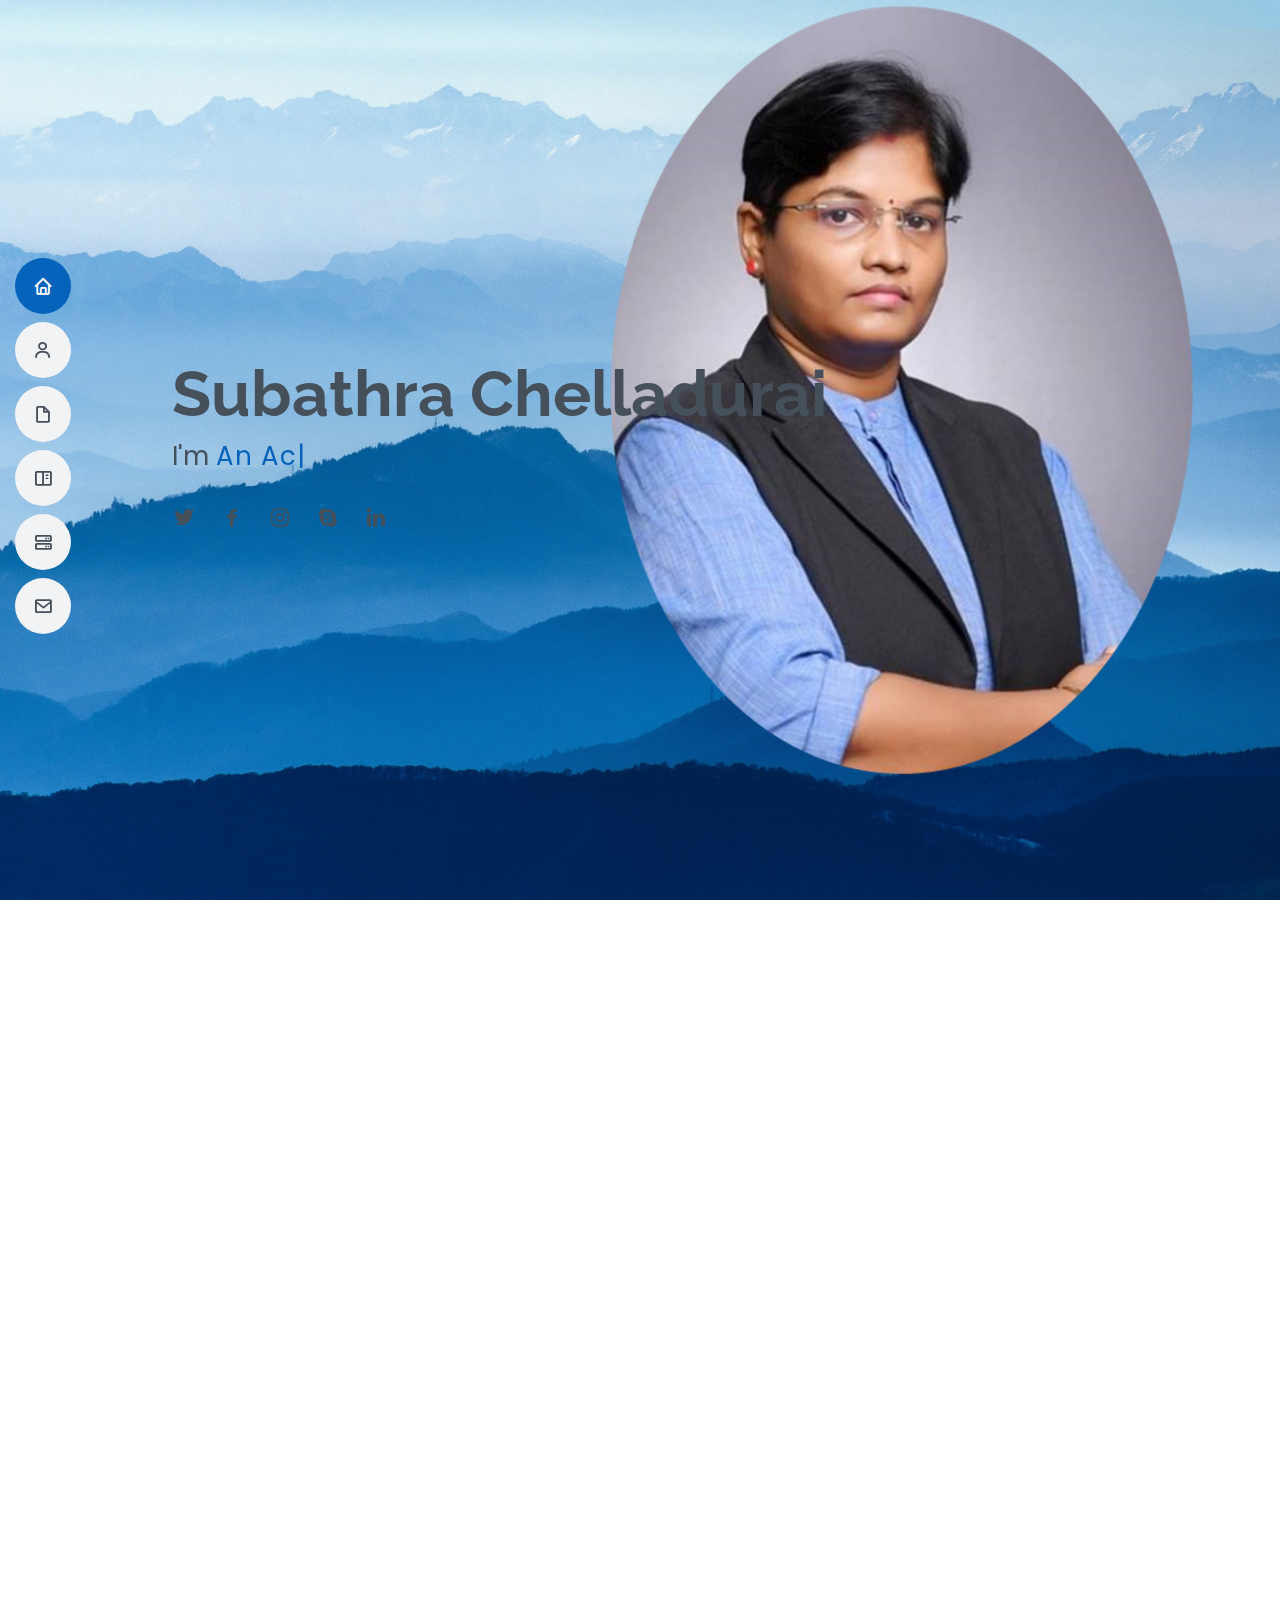
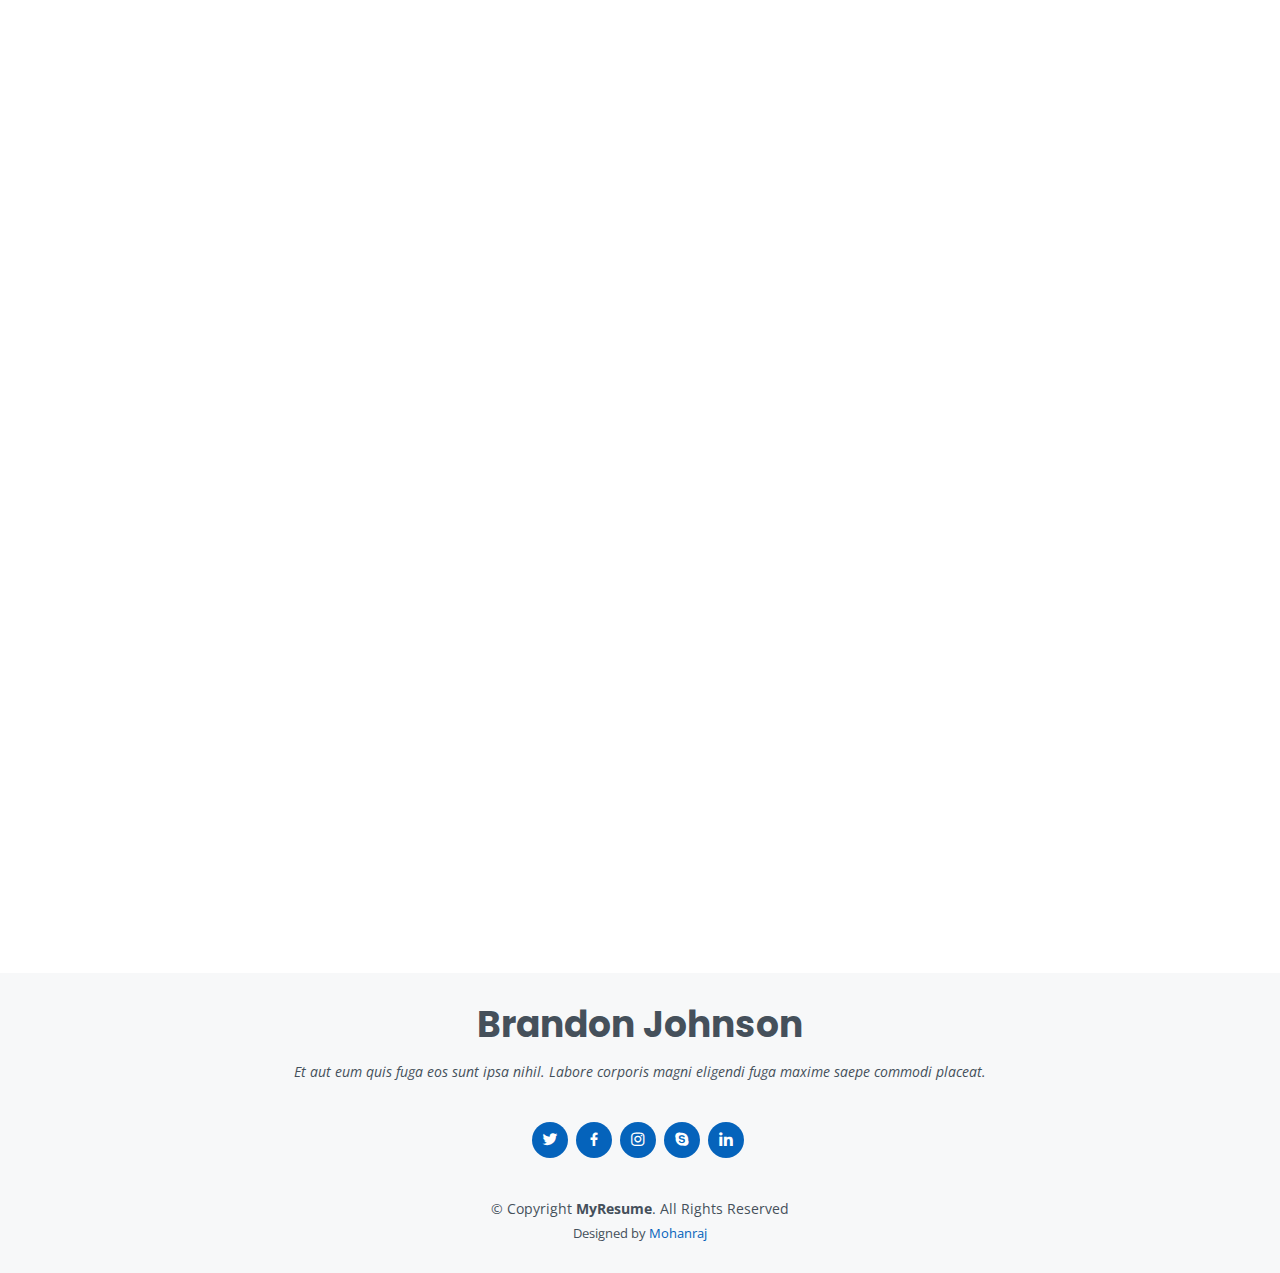
<file: index.html>
<!DOCTYPE html>
<html lang="en">

<head>
  <meta charset="utf-8">
  <meta content="width=device-width, initial-scale=1.0" name="viewport">

  <title>Subathra Chelladurai</title>
  <meta content="" name="description">
  <meta content="" name="keywords">

  <!-- Favicons -->
  <link href="assets/img/favicon.png" rel="icon">
  <link href="assets/img/apple-touch-icon.png" rel="apple-touch-icon">

  <!-- Google Fonts -->
  <link href="https://fonts.googleapis.com/css?family=Open+Sans:300,300i,400,400i,600,600i,700,700i|Raleway:300,300i,400,400i,500,500i,600,600i,700,700i|Poppins:300,300i,400,400i,500,500i,600,600i,700,700i" rel="stylesheet">

  <!-- Vendor CSS Files -->
  <link href="assets/vendor/aos/aos.css" rel="stylesheet">
  <link href="assets/vendor/bootstrap/css/bootstrap.min.css" rel="stylesheet">
  <link href="assets/vendor/bootstrap-icons/bootstrap-icons.css" rel="stylesheet">
  <link href="assets/vendor/boxicons/css/boxicons.min.css" rel="stylesheet">
  <link href="assets/vendor/glightbox/css/glightbox.min.css" rel="stylesheet">
  <link href="assets/vendor/swiper/swiper-bundle.min.css" rel="stylesheet">

  <!-- Template Main CSS File -->
  <link href="assets/css/style.css" rel="stylesheet">

</head>

<body>

  <!-- ======= Mobile nav toggle button ======= -->
  <!-- <button type="button" class="mobile-nav-toggle d-xl-none"><i class="bi bi-list mobile-nav-toggle"></i></button> -->
  <i class="bi bi-list mobile-nav-toggle d-xl-none"></i>
  <!-- ======= Header ======= -->
  <header id="header" class="d-flex flex-column justify-content-center">

    <nav id="navbar" class="navbar nav-menu">
      <ul>
        <li><a href="#hero" class="nav-link scrollto active"><i class="bx bx-home"></i> <span>Home</span></a></li>
        <li><a href="#about" class="nav-link scrollto"><i class="bx bx-user"></i> <span>About</span></a></li>
        <li><a href="#resume" class="nav-link scrollto"><i class="bx bx-file-blank"></i> <span>Awards</span></a></li>
        <li><a href="#portfolio" class="nav-link scrollto"><i class="bx bx-book-content"></i> <span>Activities</span></a></li>
        <li><a href="#services" class="nav-link scrollto"><i class="bx bx-server"></i> <span>Publications</span></a></li>
        <li><a href="#contact" class="nav-link scrollto"><i class="bx bx-envelope"></i> <span>Contact</span></a></li>
      </ul>
    </nav><!-- .nav-menu -->

  </header><!-- End Header -->

  <!-- ======= Hero Section ======= -->
  <section id="hero" class="d-flex flex-column justify-content-center">
    <div class="container" data-aos="zoom-in" data-aos-delay="100">
      <h1>Subathra Chelladurai</h1>
      <p>I'm <span class="typed" data-typed-items="An Academician, A Researcher, An Editor, A Speaker, A Counseller, A Social Activist"></span></p>
      <div class="social-links">
        <a href="#" class="twitter"><i class="bx bxl-twitter"></i></a>
        <a href="#" class="facebook"><i class="bx bxl-facebook"></i></a>
        <a href="#" class="instagram"><i class="bx bxl-instagram"></i></a>
        <a href="#" class="google-plus"><i class="bx bxl-skype"></i></a>
        <a href="#" class="linkedin"><i class="bx bxl-linkedin"></i></a>
      </div>
    </div>
  </section><!-- End Hero -->

  <main id="main">

    <!-- ======= About Section ======= -->
    <section id="about" class="about">
      <div class="container" data-aos="fade-up">

        <div class="section-title">
          <h2>About</h2>
          <p>DR.SUBATHRA CHELLADURAI , She is the third child of Chelladurai and Sushila of Sivangnapuram Village, a tiny village in Tirunelveli District in Tamilnadu, India.</p>
        </div>

        <div class="row">
          <div class="col-lg-4">
            <img src="assets/img/profile-img.jpg" class="img-fluid" alt="">
          </div>
          <div class="col-lg-8 pt-4 pt-lg-0 content">
            <h3>UI/UX Designer &amp; Web Developer.</h3>
            <p class="fst-italic">
              She was graduated in Commerce from SNDT Women’s University, Mumbai, and completed PG and M.Phil in Commerce form Madurai Kamaraj University. She has been awarded with Ph.D in Commerce from Manonmaniam Sundaranar University, Tirunelveli , now acting as a Research Supervisor and Guiding M.Phil and Ph.D Scholars. She has also completed M.A.Sociology, PGDHRM and M.Sc.Psychology. She is working as an Assistant Professor of Commerce in Pioneer Kumaraswamy College, Nagercoil, Since 2013. She has 18 years of Teaching and Administrative experience in Schools, Colleges and NGO’s. She has participated in more than 200 National and International Seminars , Webinars, and Training Programs and published more than 60 Research articles and 11 Books. She is a NLP, Soft Skill Trainer and Counselor. She Served as Resource person and delivered her Expertise in Various Institutions. She is an Authorised Resource Person of Value Idea Investment Services, Xcelerating Minds, BSE , Mumbai, She acts as the resource person for National and International seminars and Conferences and had delivered several guest lecturers for Academic upliftment.

            </p>
            <div class="row">
              <div class="col-lg-6">
                <ul>
                  <li><i class="bi bi-chevron-right"></i> <strong>Birthday:</strong> <span>1 Nov 1998</span></li>
                  <li><i class="bi bi-chevron-right"></i> <strong>Website:</strong> <span>www.capeforumyoutrust.org</span></li>
                  <li><i class="bi bi-chevron-right"></i> <strong>Phone:</strong> <span>+123 456 7890</span></li>
                  <li><i class="bi bi-chevron-right"></i> <strong>City:</strong> <span>Kanyakumari</span></li>
                </ul>
              </div>
              <div class="col-lg-6">
                <ul>
                  <li><i class="bi bi-chevron-right"></i> <strong>Age:</strong> <span id="ageShow"></span></li>
                  <li><i class="bi bi-chevron-right"></i> <strong>Degree:</strong> <span>Master</span></li>
                  <li><i class="bi bi-chevron-right"></i> <strong>PhEmailone:</strong> <span>email@example.com</span></li>
                  <li><i class="bi bi-chevron-right"></i> <strong>Freelance:</strong> <span>Available</span></li>
                </ul>
              </div>
            </div>
            <p>
              As the Founder president of CAPE FORUM - YOU TRUST, Kanyakumari District, Tamilnadu. She had Organised several National and International Level Conferences, Seminar, Workshops and Training Programsand Events for Research Scholars, Academicians, Students environment and Women Community. She actively involves herself in social activities. Her interest over Community services lead to form this Trust. The desirous establishment of the trust is to concentrate on Research and Development, Skill Development & Training, Female health & Awareness , Education & Child Development and Women Empowerment.
            </p>
          </div>
        </div>

      </div>
    </section><!-- End About Section -->

    <!-- ======= Facts Section ======= -->
    <section id="facts" class="facts">
      <div class="container" data-aos="fade-up">

        <div class="section-title">
          <h2>Facts</h2>
          <p>Magnam dolores commodi suscipit. Necessitatibus eius consequatur ex aliquid fuga eum quidem. Sit sint consectetur velit. Quisquam quos quisquam cupiditate. Et nemo qui impedit suscipit alias ea. Quia fugiat sit in iste officiis commodi quidem hic quas.</p>
        </div>

        <div class="row">

          <div class="col-lg-3 col-md-6">
            <div class="count-box">
              <i class="bi bi-emoji-smile"></i>
              <span data-purecounter-start="0" data-purecounter-end="232" data-purecounter-duration="1" class="purecounter"></span>
              <p>Happy Clients</p>
            </div>
          </div>

          <div class="col-lg-3 col-md-6 mt-5 mt-md-0">
            <div class="count-box">
              <i class="bi bi-journal-richtext"></i>
              <span data-purecounter-start="0" data-purecounter-end="521" data-purecounter-duration="1" class="purecounter"></span>
              <p>Projects</p>
            </div>
          </div>

          <div class="col-lg-3 col-md-6 mt-5 mt-lg-0">
            <div class="count-box">
              <i class="bi bi-headset"></i>
              <span data-purecounter-start="0" data-purecounter-end="1463" data-purecounter-duration="1" class="purecounter"></span>
              <p>Hours Of Support</p>
            </div>
          </div>

          <div class="col-lg-3 col-md-6 mt-5 mt-lg-0">
            <div class="count-box">
              <i class="bi bi-award"></i>
              <span data-purecounter-start="0" data-purecounter-end="25" data-purecounter-duration="1" class="purecounter"></span>
              <p>Awards</p>
            </div>
          </div>

        </div>

      </div>
    </section><!-- End Facts Section -->

    <!-- ======= Skills Section ======= -->
    <section id="skills" class="skills section-bg">
      <div class="container" data-aos="fade-up">

        <div class="section-title">
          <h2>Skills</h2>
          <p>Magnam dolores commodi suscipit. Necessitatibus eius consequatur ex aliquid fuga eum quidem. Sit sint consectetur velit. Quisquam quos quisquam cupiditate. Et nemo qui impedit suscipit alias ea. Quia fugiat sit in iste officiis commodi quidem hic quas.</p>
        </div>

        <div class="row skills-content">

          <div class="col-lg-6">

            <div class="progress">
              <span class="skill">HTML <i class="val">100%</i></span>
              <div class="progress-bar-wrap">
                <div class="progress-bar" role="progressbar" aria-valuenow="100" aria-valuemin="0" aria-valuemax="100"></div>
              </div>
            </div>

            <div class="progress">
              <span class="skill">CSS <i class="val">90%</i></span>
              <div class="progress-bar-wrap">
                <div class="progress-bar" role="progressbar" aria-valuenow="90" aria-valuemin="0" aria-valuemax="100"></div>
              </div>
            </div>

            <div class="progress">
              <span class="skill">JavaScript <i class="val">75%</i></span>
              <div class="progress-bar-wrap">
                <div class="progress-bar" role="progressbar" aria-valuenow="75" aria-valuemin="0" aria-valuemax="100"></div>
              </div>
            </div>

          </div>

          <div class="col-lg-6">

            <div class="progress">
              <span class="skill">PHP <i class="val">80%</i></span>
              <div class="progress-bar-wrap">
                <div class="progress-bar" role="progressbar" aria-valuenow="80" aria-valuemin="0" aria-valuemax="100"></div>
              </div>
            </div>

            <div class="progress">
              <span class="skill">WordPress/CMS <i class="val">90%</i></span>
              <div class="progress-bar-wrap">
                <div class="progress-bar" role="progressbar" aria-valuenow="90" aria-valuemin="0" aria-valuemax="100"></div>
              </div>
            </div>

            <div class="progress">
              <span class="skill">Photoshop <i class="val">55%</i></span>
              <div class="progress-bar-wrap">
                <div class="progress-bar" role="progressbar" aria-valuenow="55" aria-valuemin="0" aria-valuemax="100"></div>
              </div>
            </div>

          </div>

        </div>

      </div>
    </section><!-- End Skills Section -->

    <!-- ======= Resume Section ======= -->
    <section id="resume" class="resume">
      <div class="container" data-aos="fade-up">

        <div class="section-title">
          <h2>Resume</h2>
          <p>Magnam dolores commodi suscipit. Necessitatibus eius consequatur ex aliquid fuga eum quidem. Sit sint consectetur velit. Quisquam quos quisquam cupiditate. Et nemo qui impedit suscipit alias ea. Quia fugiat sit in iste officiis commodi quidem hic quas.</p>
        </div>

        <div class="row">
          <div class="col-lg-6">
            <h3 class="resume-title">Sumary</h3>
            <div class="resume-item pb-0">
              <h4>Brandon Johnson</h4>
              <p><em>Innovative and deadline-driven Graphic Designer with 3+ years of experience designing and developing user-centered digital/print marketing material from initial concept to final, polished deliverable.</em></p>
              <ul>
                <li>Portland par 127,Orlando, FL</li>
                <li>(123) 456-7891</li>
                <li>alice.barkley@example.com</li>
              </ul>
            </div>

            <h3 class="resume-title">Education</h3>
            <div class="resume-item">
              <h4>Master of Fine Arts &amp; Graphic Design</h4>
              <h5>2015 - 2016</h5>
              <p><em>Rochester Institute of Technology, Rochester, NY</em></p>
              <p>Qui deserunt veniam. Et sed aliquam labore tempore sed quisquam iusto autem sit. Ea vero voluptatum qui ut dignissimos deleniti nerada porti sand markend</p>
            </div>
            <div class="resume-item">
              <h4>Bachelor of Fine Arts &amp; Graphic Design</h4>
              <h5>2010 - 2014</h5>
              <p><em>Rochester Institute of Technology, Rochester, NY</em></p>
              <p>Quia nobis sequi est occaecati aut. Repudiandae et iusto quae reiciendis et quis Eius vel ratione eius unde vitae rerum voluptates asperiores voluptatem Earum molestiae consequatur neque etlon sader mart dila</p>
            </div>
          </div>
          <div class="col-lg-6">
            <h3 class="resume-title">Professional Experience</h3>
            <div class="resume-item">
              <h4>Senior graphic design specialist</h4>
              <h5>2019 - Present</h5>
              <p><em>Experion, New York, NY </em></p>
              <ul>
                <li>Lead in the design, development, and implementation of the graphic, layout, and production communication materials</li>
                <li>Delegate tasks to the 7 members of the design team and provide counsel on all aspects of the project. </li>
                <li>Supervise the assessment of all graphic materials in order to ensure quality and accuracy of the design</li>
                <li>Oversee the efficient use of production project budgets ranging from $2,000 - $25,000</li>
              </ul>
            </div>
            <div class="resume-item">
              <h4>Graphic design specialist</h4>
              <h5>2017 - 2018</h5>
              <p><em>Stepping Stone Advertising, New York, NY</em></p>
              <ul>
                <li>Developed numerous marketing programs (logos, brochures,infographics, presentations, and advertisements).</li>
                <li>Managed up to 5 projects or tasks at a given time while under pressure</li>
                <li>Recommended and consulted with clients on the most appropriate graphic design</li>
                <li>Created 4+ design presentations and proposals a month for clients and account managers</li>
              </ul>
            </div>
          </div>
        </div>

      </div>
    </section><!-- End Resume Section -->

    <!-- ======= Portfolio Section ======= -->
    <section id="portfolio" class="portfolio section-bg">
      <div class="container" data-aos="fade-up">

        <div class="section-title">
          <h2>Portfolio</h2>
          <p>Magnam dolores commodi suscipit. Necessitatibus eius consequatur ex aliquid fuga eum quidem. Sit sint consectetur velit. Quisquam quos quisquam cupiditate. Et nemo qui impedit suscipit alias ea. Quia fugiat sit in iste officiis commodi quidem hic quas.</p>
        </div>

        <div class="row">
          <div class="col-lg-12 d-flex justify-content-center" data-aos="fade-up" data-aos-delay="100">
            <ul id="portfolio-flters">
              <li data-filter="*" class="filter-active">All</li>
              <li data-filter=".filter-app">App</li>
              <li data-filter=".filter-card">Card</li>
              <li data-filter=".filter-web">Web</li>
            </ul>
          </div>
        </div>

        <div class="row portfolio-container" data-aos="fade-up" data-aos-delay="200">

          <div class="col-lg-4 col-md-6 portfolio-item filter-app">
            <div class="portfolio-wrap">
              <img src="assets/img/portfolio/portfolio-1.jpg" class="img-fluid" alt="">
              <div class="portfolio-info">
                <h4>App 1</h4>
                <p>App</p>
                <div class="portfolio-links">
                  <a href="assets/img/portfolio/portfolio-1.jpg" data-gallery="portfolioGallery" class="portfolio-lightbox" title="App 1"><i class="bx bx-plus"></i></a>
                  <a href="portfolio-details.html" class="portfolio-details-lightbox" data-glightbox="type: external" title="Portfolio Details"><i class="bx bx-link"></i></a>
                </div>
              </div>
            </div> 
          </div>

          <div class="col-lg-4 col-md-6 portfolio-item filter-web">
            <div class="portfolio-wrap">
              <img src="assets/img/portfolio/portfolio-2.jpg" class="img-fluid" alt="">
              <div class="portfolio-info">
                <h4>Web 3</h4>
                <p>Web</p>
                <div class="portfolio-links">
                  <a href="assets/img/portfolio/portfolio-2.jpg" data-gallery="portfolioGallery" class="portfolio-lightbox" title="Web 3"><i class="bx bx-plus"></i></a>
                  <a href="portfolio-details.html" class="portfolio-details-lightbox" data-glightbox="type: external" title="Portfolio Details"><i class="bx bx-link"></i></a>
                </div>
              </div>
            </div>
          </div>

          <div class="col-lg-4 col-md-6 portfolio-item filter-app">
            <div class="portfolio-wrap">
              <img src="assets/img/portfolio/portfolio-3.jpg" class="img-fluid" alt="">
              <div class="portfolio-info">
                <h4>App 2</h4>
                <p>App</p>
                <div class="portfolio-links">
                  <a href="assets/img/portfolio/portfolio-3.jpg" data-gallery="portfolioGallery" class="portfolio-lightbox" title="App 2"><i class="bx bx-plus"></i></a>
                  <a href="portfolio-details.html" class="portfolio-details-lightbox" data-glightbox="type: external" title="Portfolio Details"><i class="bx bx-link"></i></a>
                </div>
              </div>
            </div>
          </div>

          <div class="col-lg-4 col-md-6 portfolio-item filter-card">
            <div class="portfolio-wrap">
              <img src="assets/img/portfolio/portfolio-4.jpg" class="img-fluid" alt="">
              <div class="portfolio-info">
                <h4>Card 2</h4>
                <p>Card</p>
                <div class="portfolio-links">
                  <a href="assets/img/portfolio/portfolio-4.jpg" data-gallery="portfolioGallery" class="portfolio-lightbox" title="Card 2"><i class="bx bx-plus"></i></a>
                  <a href="portfolio-details.html" class="portfolio-details-lightbox" data-glightbox="type: external" title="Portfolio Details"><i class="bx bx-link"></i></a>
                </div>
              </div>
            </div>
          </div>

          <div class="col-lg-4 col-md-6 portfolio-item filter-web">
            <div class="portfolio-wrap">
              <img src="assets/img/portfolio/portfolio-5.jpg" class="img-fluid" alt="">
              <div class="portfolio-info">
                <h4>Web 2</h4>
                <p>Web</p>
                <div class="portfolio-links">
                  <a href="assets/img/portfolio/portfolio-5.jpg" data-gallery="portfolioGallery" class="portfolio-lightbox" title="Web 2"><i class="bx bx-plus"></i></a>
                  <a href="portfolio-details.html" class="portfolio-details-lightbox" data-glightbox="type: external" title="Portfolio Details"><i class="bx bx-link"></i></a>
                </div>
              </div>
            </div>
          </div>

          <div class="col-lg-4 col-md-6 portfolio-item filter-app">
            <div class="portfolio-wrap">
              <img src="assets/img/portfolio/portfolio-6.jpg" class="img-fluid" alt="">
              <div class="portfolio-info">
                <h4>App 3</h4>
                <p>App</p>
                <div class="portfolio-links">
                  <a href="assets/img/portfolio/portfolio-6.jpg" data-gallery="portfolioGallery" class="portfolio-lightbox" title="App 3"><i class="bx bx-plus"></i></a>
                  <a href="portfolio-details.html" class="portfolio-details-lightbox" data-glightbox="type: external" title="Portfolio Details"><i class="bx bx-link"></i></a>
                </div>
              </div>
            </div>
          </div>

          <div class="col-lg-4 col-md-6 portfolio-item filter-card">
            <div class="portfolio-wrap">
              <img src="assets/img/portfolio/portfolio-7.jpg" class="img-fluid" alt="">
              <div class="portfolio-info">
                <h4>Card 1</h4>
                <p>Card</p>
                <div class="portfolio-links">
                  <a href="assets/img/portfolio/portfolio-7.jpg" data-gallery="portfolioGallery" class="portfolio-lightbox" title="Card 1"><i class="bx bx-plus"></i></a>
                  <a href="portfolio-details.html" class="portfolio-details-lightbox" data-glightbox="type: external" title="Portfolio Details"><i class="bx bx-link"></i></a>
                </div>
              </div>
            </div>
          </div>

          <div class="col-lg-4 col-md-6 portfolio-item filter-card">
            <div class="portfolio-wrap">
              <img src="assets/img/portfolio/portfolio-8.jpg" class="img-fluid" alt="">
              <div class="portfolio-info">
                <h4>Card 3</h4>
                <p>Card</p>
                <div class="portfolio-links">
                  <a href="assets/img/portfolio/portfolio-8.jpg" data-gallery="portfolioGallery" class="portfolio-lightbox" title="Card 3"><i class="bx bx-plus"></i></a>
                  <a href="portfolio-details.html" class="portfolio-details-lightbox" data-glightbox="type: external" title="Portfolio Details"><i class="bx bx-link"></i></a>
                </div>
              </div>
            </div>
          </div>

          <div class="col-lg-4 col-md-6 portfolio-item filter-web">
            <div class="portfolio-wrap">
              <img src="assets/img/portfolio/portfolio-9.jpg" class="img-fluid" alt="">
              <div class="portfolio-info">
                <h4>Web 3</h4>
                <p></p>
                <div class="portfolio-links">
                  <a href="assets/img/portfolio/portfolio-9.jpg" data-gallery="portfolioGallery" class="portfolio-lightbox" title="Web 3"><i class="bx bx-plus"></i></a>
                  <a href="portfolio-details.html" class="portfolio-details-lightbox" data-glightbox="type: external" title="Portfolio Details"><i class="bx bx-link"></i></a>
                </div>
              </div>
            </div>
          </div>

        </div>

      </div>
    </section><!-- End Portfolio Section -->

    <!-- ======= Services Section ======= -->
    <section id="services" class="services">
      <div class="container" data-aos="fade-up">

        <div class="section-title">
          <h2>Services</h2>
          <p>Magnam dolores commodi suscipit. Necessitatibus eius consequatur ex aliquid fuga eum quidem. Sit sint consectetur velit. Quisquam quos quisquam cupiditate. Et nemo qui impedit suscipit alias ea. Quia fugiat sit in iste officiis commodi quidem hic quas.</p>
        </div>

        <div class="row">

          <div class="col-lg-4 col-md-6 d-flex align-items-stretch" data-aos="zoom-in" data-aos-delay="100">
            <div class="icon-box iconbox-blue">
              <div class="icon">
                <svg width="100" height="100" viewBox="0 0 600 600" xmlns="http://www.w3.org/2000/svg">
                  <path stroke="none" stroke-width="0" fill="#f5f5f5" d="M300,521.0016835830174C376.1290562159157,517.8887921683347,466.0731472004068,529.7835943286574,510.70327084640275,468.03025145048787C554.3714126377745,407.6079735673963,508.03601936045806,328.9844924480964,491.2728898941984,256.3432110539036C474.5976632858925,184.082847569629,479.9380746630129,96.60480741107993,416.23090153303,58.64404602377083C348.86323505073057,18.502131276798302,261.93793281208167,40.57373210992963,193.5410806939664,78.93577620505333C130.42746243093433,114.334589627462,98.30271207620316,179.96522072025542,76.75703585869454,249.04625023123273C51.97151888228291,328.5150500222984,13.704378332031375,421.85034740162234,66.52175969318436,486.19268352777647C119.04800174914682,550.1803526380478,217.28368757567262,524.383925680826,300,521.0016835830174"></path>
                </svg>
                <i class="bx bxl-dribbble"></i>
              </div>
              <h4><a href="">Lorem Ipsum</a></h4>
              <p>Voluptatum deleniti atque corrupti quos dolores et quas molestias excepturi</p>
            </div>
          </div>

          <div class="col-lg-4 col-md-6 d-flex align-items-stretch mt-4 mt-md-0" data-aos="zoom-in" data-aos-delay="200">
            <div class="icon-box iconbox-orange ">
              <div class="icon">
                <svg width="100" height="100" viewBox="0 0 600 600" xmlns="http://www.w3.org/2000/svg">
                  <path stroke="none" stroke-width="0" fill="#f5f5f5" d="M300,582.0697525312426C382.5290701553225,586.8405444964366,449.9789794690241,525.3245884688669,502.5850820975895,461.55621195738473C556.606425686781,396.0723002908107,615.8543463187945,314.28637112970534,586.6730223649479,234.56875336149918C558.9533121215079,158.8439757836574,454.9685369536778,164.00468322053177,381.49747125262974,130.76875717737553C312.15926192815925,99.40240125094834,248.97055460311594,18.661163978235184,179.8680185752513,50.54337015887873C110.5421016452524,82.52863877960104,119.82277516462835,180.83849132639028,109.12597500060166,256.43424936330496C100.08760227029461,320.3096726198365,92.17705696193138,384.0621239912766,124.79988738764834,439.7174275375508C164.83382741302287,508.01625554203684,220.96474134820875,577.5009287672846,300,582.0697525312426"></path>
                </svg>
                <i class="bx bx-file"></i>
              </div>
              <h4><a href="">Sed Perspiciatis</a></h4>
              <p>Duis aute irure dolor in reprehenderit in voluptate velit esse cillum dolore</p>
            </div>
          </div>

          <div class="col-lg-4 col-md-6 d-flex align-items-stretch mt-4 mt-lg-0" data-aos="zoom-in" data-aos-delay="300">
            <div class="icon-box iconbox-pink">
              <div class="icon">
                <svg width="100" height="100" viewBox="0 0 600 600" xmlns="http://www.w3.org/2000/svg">
                  <path stroke="none" stroke-width="0" fill="#f5f5f5" d="M300,541.5067337569781C382.14930387511276,545.0595476570109,479.8736841581634,548.3450877840088,526.4010558755058,480.5488172755941C571.5218469581645,414.80211281144784,517.5187510058486,332.0715597781072,496.52539010469104,255.14436215662573C477.37192572678356,184.95920475031193,473.57363656557914,105.61284051026155,413.0603344069578,65.22779650032875C343.27470386102294,18.654635553484475,251.2091493199835,5.337323636656869,175.0934190732945,40.62881213300186C97.87086631185822,76.43348514350839,51.98124368387456,156.15599469081315,36.44837278890362,239.84606092416172C21.716077023791087,319.22268207091537,43.775223500013084,401.1760424656574,96.891909868211,461.97329694683043C147.22146801428983,519.5804099606455,223.5754009179313,538.201503339737,300,541.5067337569781"></path>
                </svg>
                <i class="bx bx-tachometer"></i>
              </div>
              <h4><a href="">Magni Dolores</a></h4>
              <p>Excepteur sint occaecat cupidatat non proident, sunt in culpa qui officia</p>
            </div>
          </div>

          <div class="col-lg-4 col-md-6 d-flex align-items-stretch mt-4" data-aos="zoom-in" data-aos-delay="100">
            <div class="icon-box iconbox-yellow">
              <div class="icon">
                <svg width="100" height="100" viewBox="0 0 600 600" xmlns="http://www.w3.org/2000/svg">
                  <path stroke="none" stroke-width="0" fill="#f5f5f5" d="M300,503.46388370962813C374.79870501325706,506.71871716319447,464.8034551963731,527.1746412648533,510.4981551193396,467.86667711651364C555.9287308511215,408.9015244558933,512.6030010748507,327.5744911775523,490.211057578863,256.5855673507754C471.097692560561,195.9906835881958,447.69079081568157,138.11976852964426,395.19560036434837,102.3242989838813C329.3053358748298,57.3949838291264,248.02791733380457,8.279543830951368,175.87071277845988,42.242879143198664C103.41431057327972,76.34704239035025,93.79494320519305,170.9812938413882,81.28167332365135,250.07896920659033C70.17666984294237,320.27484674793965,64.84698225790005,396.69656628748305,111.28512138212992,450.4950937839243C156.20124167950087,502.5303643271138,231.32542653798444,500.4755392045468,300,503.46388370962813"></path>
                </svg>
                <i class="bx bx-layer"></i>
              </div>
              <h4><a href="">Nemo Enim</a></h4>
              <p>At vero eos et accusamus et iusto odio dignissimos ducimus qui blanditiis</p>
            </div>
          </div>

          <div class="col-lg-4 col-md-6 d-flex align-items-stretch mt-4" data-aos="zoom-in" data-aos-delay="200">
            <div class="icon-box iconbox-red">
              <div class="icon">
                <svg width="100" height="100" viewBox="0 0 600 600" xmlns="http://www.w3.org/2000/svg">
                  <path stroke="none" stroke-width="0" fill="#f5f5f5" d="M300,532.3542879108572C369.38199826031484,532.3153073249985,429.10787420159085,491.63046689027357,474.5244479745417,439.17860296908856C522.8885846962883,383.3225815378663,569.1668002868075,314.3205725914397,550.7432151929288,242.7694973846089C532.6665558377875,172.5657663291529,456.2379748765914,142.6223662098291,390.3689995646985,112.34683881706744C326.66090330228417,83.06452184765237,258.84405631176094,53.51806209861945,193.32584062364296,78.48882559362697C121.61183558270385,105.82097193414197,62.805066853699245,167.19869350419734,48.57481801355237,242.6138429142374C34.843463184063346,315.3850353017275,76.69343916112496,383.4422959591041,125.22947124332185,439.3748458443577C170.7312796277747,491.8107796887764,230.57421082200815,532.3932930995766,300,532.3542879108572"></path>
                </svg>
                <i class="bx bx-slideshow"></i>
              </div>
              <h4><a href="">Dele Cardo</a></h4>
              <p>Quis consequatur saepe eligendi voluptatem consequatur dolor consequuntur</p>
            </div>
          </div>

          <div class="col-lg-4 col-md-6 d-flex align-items-stretch mt-4" data-aos="zoom-in" data-aos-delay="300">
            <div class="icon-box iconbox-teal">
              <div class="icon">
                <svg width="100" height="100" viewBox="0 0 600 600" xmlns="http://www.w3.org/2000/svg">
                  <path stroke="none" stroke-width="0" fill="#f5f5f5" d="M300,566.797414625762C385.7384707136149,576.1784315230908,478.7894351017131,552.8928747891023,531.9192734346935,484.94944893311C584.6109503024035,417.5663521118492,582.489472248146,322.67544863468447,553.9536738515405,242.03673114598146C529.1557734026468,171.96086150256528,465.24506316201064,127.66468636344209,395.9583748389544,100.7403814666027C334.2173773831606,76.7482773500951,269.4350130405921,84.62216499799875,207.1952322260088,107.2889140133804C132.92018162631612,134.33871894543012,41.79353780512637,160.00259165414826,22.644507872594943,236.69541883565114C3.319112789854554,314.0945973066697,72.72355303640163,379.243833228382,124.04198916343866,440.3218312028393C172.9286146004772,498.5055451809895,224.45579914871206,558.5317968840102,300,566.797414625762"></path>
                </svg>
                <i class="bx bx-arch"></i>
              </div>
              <h4><a href="">Divera Don</a></h4>
              <p>Modi nostrum vel laborum. Porro fugit error sit minus sapiente sit aspernatur</p>
            </div>
          </div>

        </div>

      </div>
    </section><!-- End Services Section -->

    <!-- ======= Testimonials Section ======= -->
    <section id="testimonials" class="testimonials section-bg">
      <div class="container" data-aos="fade-up">

        <div class="section-title">
          <h2>Testimonials</h2>
        </div>

        <div class="testimonials-slider swiper" data-aos="fade-up" data-aos-delay="100">
          <div class="swiper-wrapper">

            <div class="swiper-slide">
              <div class="testimonial-item">
                <img src="assets/img/testimonials/testimonials-1.jpg" class="testimonial-img" alt="">
                <h3>Saul Goodman</h3>
                <h4>Ceo &amp; Founder</h4>
                <p>
                  <i class="bx bxs-quote-alt-left quote-icon-left"></i>
                  Proin iaculis purus consequat sem cure digni ssim donec porttitora entum suscipit rhoncus. Accusantium quam, ultricies eget id, aliquam eget nibh et. Maecen aliquam, risus at semper.
                  <i class="bx bxs-quote-alt-right quote-icon-right"></i>
                </p>
              </div>
            </div><!-- End testimonial item -->

            <div class="swiper-slide">
              <div class="testimonial-item">
                <img src="assets/img/testimonials/testimonials-2.jpg" class="testimonial-img" alt="">
                <h3>Sara Wilsson</h3>
                <h4>Designer</h4>
                <p>
                  <i class="bx bxs-quote-alt-left quote-icon-left"></i>
                  Export tempor illum tamen malis malis eram quae irure esse labore quem cillum quid cillum eram malis quorum velit fore eram velit sunt aliqua noster fugiat irure amet legam anim culpa.
                  <i class="bx bxs-quote-alt-right quote-icon-right"></i>
                </p>
              </div>
            </div><!-- End testimonial item -->

            <div class="swiper-slide">
              <div class="testimonial-item">
                <img src="assets/img/testimonials/testimonials-3.jpg" class="testimonial-img" alt="">
                <h3>Jena Karlis</h3>
                <h4>Store Owner</h4>
                <p>
                  <i class="bx bxs-quote-alt-left quote-icon-left"></i>
                  Enim nisi quem export duis labore cillum quae magna enim sint quorum nulla quem veniam duis minim tempor labore quem eram duis noster aute amet eram fore quis sint minim.
                  <i class="bx bxs-quote-alt-right quote-icon-right"></i>
                </p>
              </div>
            </div><!-- End testimonial item -->

            <div class="swiper-slide">
              <div class="testimonial-item">
                <img src="assets/img/testimonials/testimonials-4.jpg" class="testimonial-img" alt="">
                <h3>Matt Brandon</h3>
                <h4>Freelancer</h4>
                <p>
                  <i class="bx bxs-quote-alt-left quote-icon-left"></i>
                  Fugiat enim eram quae cillum dolore dolor amet nulla culpa multos export minim fugiat minim velit minim dolor enim duis veniam ipsum anim magna sunt elit fore quem dolore labore illum veniam.
                  <i class="bx bxs-quote-alt-right quote-icon-right"></i>
                </p>
              </div>
            </div><!-- End testimonial item -->

            <div class="swiper-slide">
              <div class="testimonial-item">
                <img src="assets/img/testimonials/testimonials-5.jpg" class="testimonial-img" alt="">
                <h3>John Larson</h3>
                <h4>Entrepreneur</h4>
                <p>
                  <i class="bx bxs-quote-alt-left quote-icon-left"></i>
                  Quis quorum aliqua sint quem legam fore sunt eram irure aliqua veniam tempor noster veniam enim culpa labore duis sunt culpa nulla illum cillum fugiat legam esse veniam culpa fore nisi cillum quid.
                  <i class="bx bxs-quote-alt-right quote-icon-right"></i>
                </p>
              </div>
            </div><!-- End testimonial item -->

          </div>
          <div class="swiper-pagination"></div>
        </div>

      </div>
    </section><!-- End Testimonials Section -->

    <!-- ======= Contact Section ======= -->
    <section id="contact" class="contact">
      <div class="container" data-aos="fade-up">

        <div class="section-title">
          <h2>Contact</h2>
        </div>

        <div class="row mt-1">

          <div class="col-lg-4">
            <div class="info">
              <div class="address">
                <i class="bi bi-geo-alt"></i>
                <h4>Location:</h4>
                <p>A108 Adam Street, New York, NY 535022</p>
              </div>

              <div class="email">
                <i class="bi bi-envelope"></i>
                <h4>Email:</h4>
                <p>info@example.com</p>
              </div>

              <div class="phone">
                <i class="bi bi-phone"></i>
                <h4>Call:</h4>
                <p>+1 5589 55488 55s</p>
              </div>

            </div>

          </div>

          <div class="col-lg-8 mt-5 mt-lg-0">

            <form action="forms/contact.php" method="post" role="form" class="php-email-form">
              <div class="row">
                <div class="col-md-6 form-group">
                  <input type="text" name="name" class="form-control" id="name" placeholder="Your Name" required>
                </div>
                <div class="col-md-6 form-group mt-3 mt-md-0">
                  <input type="email" class="form-control" name="email" id="email" placeholder="Your Email" required>
                </div>
              </div>
              <div class="form-group mt-3">
                <input type="text" class="form-control" name="subject" id="subject" placeholder="Subject" required>
              </div>
              <div class="form-group mt-3">
                <textarea class="form-control" name="message" rows="5" placeholder="Message" required></textarea>
              </div>
              <div class="my-3">
                <div class="loading">Loading</div>
                <div class="error-message"></div>
                <div class="sent-message">Your message has been sent. Thank you!</div>
              </div>
              <div class="text-center"><button type="submit">Send Message</button></div>
            </form>

          </div>

        </div>

      </div>
    </section><!-- End Contact Section -->

  </main><!-- End #main -->

  <!-- ======= Footer ======= -->
  <footer id="footer">
    <div class="container">
      <h3>Brandon Johnson</h3>
      <p>Et aut eum quis fuga eos sunt ipsa nihil. Labore corporis magni eligendi fuga maxime saepe commodi placeat.</p>
      <div class="social-links">
        <a href="#" class="twitter"><i class="bx bxl-twitter"></i></a>
        <a href="#" class="facebook"><i class="bx bxl-facebook"></i></a>
        <a href="#" class="instagram"><i class="bx bxl-instagram"></i></a>
        <a href="#" class="google-plus"><i class="bx bxl-skype"></i></a>
        <a href="#" class="linkedin"><i class="bx bxl-linkedin"></i></a>
      </div>
      <div class="copyright">
        &copy; Copyright <strong><span>MyResume</span></strong>. All Rights Reserved
      </div>
      <div class="credits">
        Designed by <a target="_blank" href="https://www.instagram.com/invo_godlike/?hl=en">Mohanraj</a>
      </div>
    </div>
  </footer><!-- End Footer -->

  <div id="preloader"></div>
  <a href="#" class="back-to-top d-flex align-items-center justify-content-center"><i class="bi bi-arrow-up-short"></i></a>

  <!-- Vendor JS Files -->
  <script src="assets/vendor/purecounter/purecounter.js"></script>
  <script src="assets/vendor/aos/aos.js"></script>
  <script src="assets/vendor/bootstrap/js/bootstrap.bundle.min.js"></script>
  <script src="assets/vendor/glightbox/js/glightbox.min.js"></script>
  <script src="assets/vendor/isotope-layout/isotope.pkgd.min.js"></script>
  <script src="assets/vendor/swiper/swiper-bundle.min.js"></script>
  <script src="assets/vendor/typed.js/typed.min.js"></script>
  <script src="assets/vendor/waypoints/noframework.waypoints.js"></script>
  <script src="assets/vendor/php-email-form/validate.js"></script>

  <!-- Template Main JS File -->
  <script src="assets/js/main.js"></script>

</body>

</html>
</file>
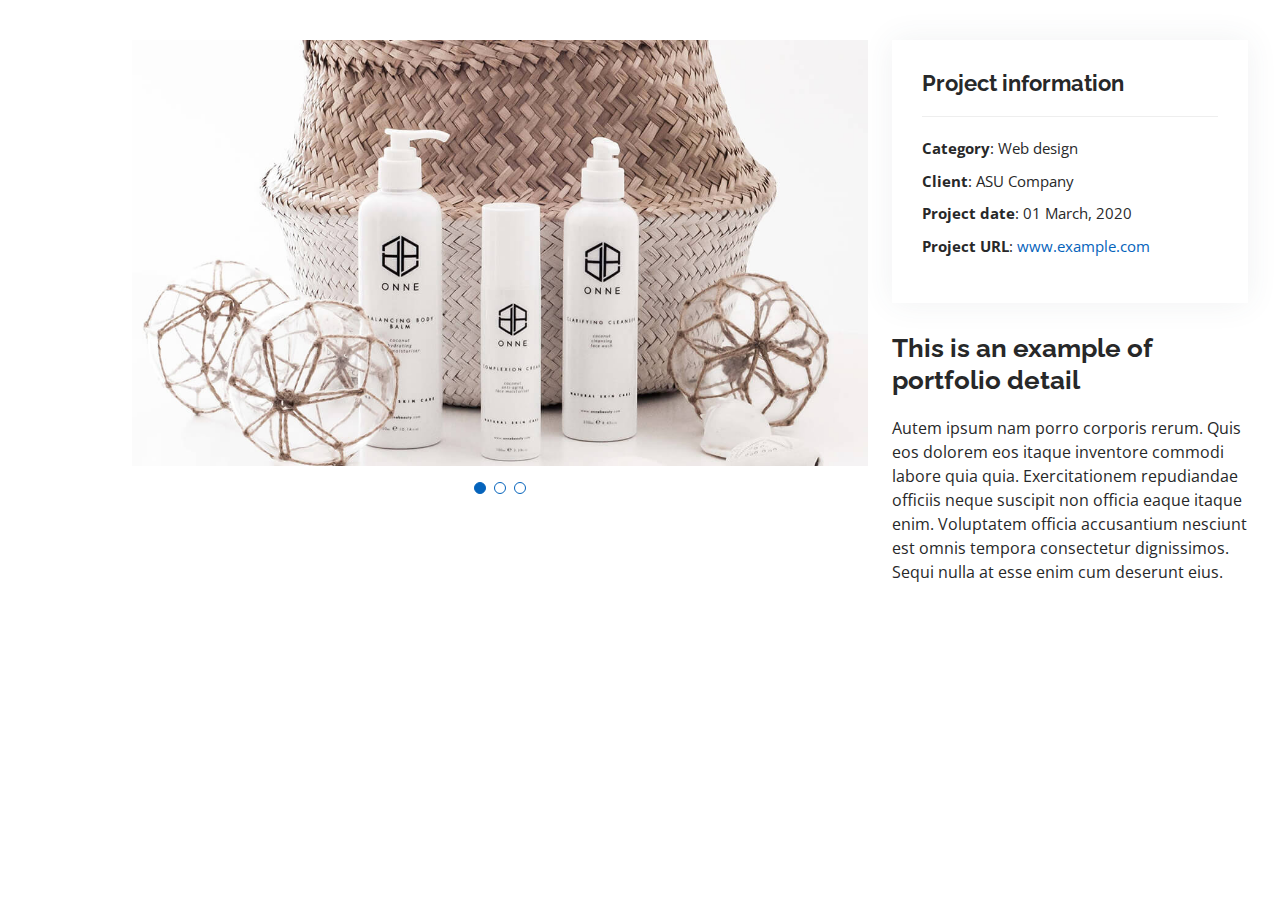
<file: portfolio-details.html>
<!DOCTYPE html>
<html lang="en">
  <head>
    <meta charset="utf-8" />
    <meta content="width=device-width, initial-scale=1.0" name="viewport" />

    <title>Portfolio Details - Personal Bootstrap Template</title>
    <meta content="" name="description" />
    <meta content="" name="keywords" />

    <!-- Favicons -->
    <link href="assets/img/favicon.png" rel="icon" />
    <link href="assets/img/apple-touch-icon.png" rel="apple-touch-icon" />

    <!-- Google Fonts -->
    <link
      href="https://fonts.googleapis.com/css?family=Open+Sans:300,300i,400,400i,600,600i,700,700i|Raleway:300,300i,400,400i,500,500i,600,600i,700,700i|Poppins:300,300i,400,400i,500,500i,600,600i,700,700i"
      rel="stylesheet"
    />

    <!-- Vendor CSS Files -->
    <link href="assets/vendor/aos/aos.css" rel="stylesheet" />
    <link
      href="assets/vendor/bootstrap/css/bootstrap.min.css"
      rel="stylesheet"
    />
    <link
      href="assets/vendor/bootstrap-icons/bootstrap-icons.css"
      rel="stylesheet"
    />
    <link href="assets/vendor/boxicons/css/boxicons.min.css" rel="stylesheet" />
    <link
      href="assets/vendor/glightbox/css/glightbox.min.css"
      rel="stylesheet"
    />
    <link href="assets/vendor/swiper/swiper-bundle.min.css" rel="stylesheet" />

    <!-- Template Main CSS File -->
    <link href="assets/css/style.css" rel="stylesheet" />
  </head>

  <body>
    <main id="main">
      <!-- ======= Portfolio Details Section ======= -->
      <section id="portfolio-details" class="portfolio-details">
        <div class="container">
          <div class="row gy-4">
            <div class="col-lg-8">
              <div class="portfolio-details-slider swiper">
                <div class="swiper-wrapper align-items-center">
                  <div class="swiper-slide">
                    <img
                      src="assets/img/portfolio/portfolio-details-1.jpg"
                      alt=""
                    />
                  </div>

                  <div class="swiper-slide">
                    <img
                      src="assets/img/portfolio/portfolio-details-2.jpg"
                      alt=""
                    />
                  </div>

                  <div class="swiper-slide">
                    <img
                      src="assets/img/portfolio/portfolio-details-3.jpg"
                      alt=""
                    />
                  </div>
                </div>
                <div class="swiper-pagination"></div>
              </div>
            </div>

            <div class="col-lg-4">
              <div class="portfolio-info">
                <h3>Project information</h3>
                <ul>
                  <li><strong>Category</strong>: Web design</li>
                  <li><strong>Client</strong>: ASU Company</li>
                  <li><strong>Project date</strong>: 01 March, 2020</li>
                  <li>
                    <strong>Project URL</strong>:
                    <a href="#">www.example.com</a>
                  </li>
                </ul>
              </div>
              <div class="portfolio-description">
                <h2>This is an example of portfolio detail</h2>
                <p>
                  Autem ipsum nam porro corporis rerum. Quis eos dolorem eos
                  itaque inventore commodi labore quia quia. Exercitationem
                  repudiandae officiis neque suscipit non officia eaque itaque
                  enim. Voluptatem officia accusantium nesciunt est omnis
                  tempora consectetur dignissimos. Sequi nulla at esse enim cum
                  deserunt eius.
                </p>
              </div>
            </div>
          </div>
        </div>
      </section>
      <!-- End Portfolio Details Section -->
    </main>
    <!-- End #main -->

    <div id="preloader"></div>
    <a
      href="#"
      class="back-to-top d-flex align-items-center justify-content-center"
      ><i class="bi bi-arrow-up-short"></i
    ></a>

    <!-- Vendor JS Files -->
    <script src="assets/vendor/purecounter/purecounter.js"></script>
    <script src="assets/vendor/aos/aos.js"></script>
    <script src="assets/vendor/bootstrap/js/bootstrap.bundle.min.js"></script>
    <script src="assets/vendor/glightbox/js/glightbox.min.js"></script>
    <script src="assets/vendor/isotope-layout/isotope.pkgd.min.js"></script>
    <script src="assets/vendor/swiper/swiper-bundle.min.js"></script>
    <script src="assets/vendor/typed.js/typed.min.js"></script>
    <script src="assets/vendor/waypoints/noframework.waypoints.js"></script>
    <script src="assets/vendor/php-email-form/validate.js"></script>

    <!-- Template Main JS File -->
    <script src="assets/js/main.js"></script>
  </body>
</html>
</file>
<file: assets/css/style.css>
/**
* Template Name: MyResume - v4.7.0
* Template URL: https://bootstrapmade.com/free-html-bootstrap-template-my-resume/
* Author: BootstrapMade.com
* License: https://bootstrapmade.com/license/
*/

/*--------------------------------------------------------------
# General
--------------------------------------------------------------*/
body {
  font-family: "Open Sans", sans-serif;
  color: #272829;
}

a {
  color: #0563bb;
  text-decoration: none;
}

a:hover {
  color: #067ded;
  text-decoration: none;
}

h1, h2, h3, h4, h5, h6 {
  font-family: "Raleway", sans-serif;
}

/*--------------------------------------------------------------
# Back to top button
--------------------------------------------------------------*/
.back-to-top {
  position: fixed;
  visibility: hidden;
  opacity: 0;
  right: 15px;
  bottom: 15px;
  z-index: 996;
  background: #0563bb;
  width: 40px;
  height: 40px;
  border-radius: 50px;
  transition: all 0.4s;
}
.back-to-top i {
  font-size: 28px;
  color: #fff;
  line-height: 0;
}
.back-to-top:hover {
  background: #0678e3;
  color: #fff;
}
.back-to-top.active {
  visibility: visible;
  opacity: 1;
}

/*--------------------------------------------------------------
# Preloader
--------------------------------------------------------------*/
#preloader {
  position: fixed;
  top: 0;
  left: 0;
  right: 0;
  bottom: 0;
  z-index: 9999;
  overflow: hidden;
  background: #fff;
}

#preloader:before {
  content: "";
  position: fixed;
  top: calc(50% - 30px);
  left: calc(50% - 30px);
  border: 6px solid #0563bb;
  border-top-color: #fff;
  border-bottom-color: #fff;
  border-radius: 50%;
  width: 60px;
  height: 60px;
  -webkit-animation: animate-preloader 1s linear infinite;
  animation: animate-preloader 1s linear infinite;
}

@-webkit-keyframes animate-preloader {
  0% {
    transform: rotate(0deg);
  }
  100% {
    transform: rotate(360deg);
  }
}

@keyframes animate-preloader {
  0% {
    transform: rotate(0deg);
  }
  100% {
    transform: rotate(360deg);
  }
}
/*--------------------------------------------------------------
# Disable aos animation delay on mobile devices
--------------------------------------------------------------*/
@media screen and (max-width: 768px) {
  [data-aos-delay] {
    transition-delay: 0 !important;
  }
}
/*--------------------------------------------------------------
# Header
--------------------------------------------------------------*/
#header {
  position: fixed;
  top: 0;
  left: 0;
  bottom: 0;
  z-index: 9997;
  transition: all 0.5s;
  padding: 15px;
  overflow-y: auto;
}
@media (max-width: 992px) {
  #header {
    width: 300px;
    background: #fff;
    border-right: 1px solid #e6e9ec;
    left: -300px;
  }
}

@media (min-width: 992px) {
  #main {
    margin-left: 100px;
  }
}
/*--------------------------------------------------------------
# Navigation Menu
--------------------------------------------------------------*/
/**
* Desktop Navigation 
*/
.nav-menu {
  padding: 0;
  display: block;
}
.nav-menu * {
  margin: 0;
  padding: 0;
  list-style: none;
}
.nav-menu > ul > li {
  position: relative;
  white-space: nowrap;
}
.nav-menu a, .nav-menu a:focus {
  display: flex;
  align-items: center;
  color: #45505b;
  padding: 10px 18px;
  margin-bottom: 8px;
  transition: 0.3s;
  font-size: 15px;
  border-radius: 50px;
  background: #f2f3f5;
  height: 56px;
  width: 100%;
  overflow: hidden;
  transition: 0.3s;
}
.nav-menu a i, .nav-menu a:focus i {
  font-size: 20px;
}
.nav-menu a span, .nav-menu a:focus span {
  padding: 0 5px 0 7px;
  color: #45505b;
}
@media (min-width: 992px) {
  .nav-menu a, .nav-menu a:focus {
    width: 56px;
  }
  .nav-menu a span, .nav-menu a:focus span {
    display: none;
    color: #fff;
  }
}
.nav-menu a:hover, .nav-menu .active, .nav-menu .active:focus, .nav-menu li:hover > a {
  color: #fff;
  background: #0563bb;
}
.nav-menu a:hover span, .nav-menu .active span, .nav-menu .active:focus span, .nav-menu li:hover > a span {
  color: #fff;
}
.nav-menu a:hover, .nav-menu li:hover > a {
  width: 100%;
  color: #fff;
}
.nav-menu a:hover span, .nav-menu li:hover > a span {
  display: block;
}

/**
* Mobile Navigation 
*/
.mobile-nav-toggle {
  position: fixed;
  right: 10px;
  top: 10px;
  z-index: 9998;
  border: 0;
  background: none;
  font-size: 28px;
  transition: all 0.4s;
  outline: none !important;
  line-height: 0;
  cursor: pointer;
  border-radius: 50px;
  padding: 5px;
}
.mobile-nav-toggle i {
  color: #45505b;
}

.mobile-nav-active {
  overflow: hidden;
}
.mobile-nav-active #header {
  left: 0;
}
.mobile-nav-active .mobile-nav-toggle {
  color: #fff;
  background-color: #0563bb;
}

/*--------------------------------------------------------------
# Hero Section
--------------------------------------------------------------*/
#hero {
  width: 100%;
  height: 100vh;
  background: url("../img/hero-bg.jpg") top right no-repeat;
  background-size: cover;
  position: relative;
}
@media (min-width: 992px) {
  #hero {
    padding-left: 160px;
  }
}
#hero:before {
  content: "";
  position: absolute;
  bottom: 0;
  top: 0;
  left: 0;
  right: 0;
}
#hero h1 {
  margin: 0;
  font-size: 64px;
  font-weight: 700;
  line-height: 56px;
  color: #45505b;
}
#hero p {
  color: #45505b;
  margin: 15px 0 0 0;
  font-size: 26px;
  font-family: "Poppins", sans-serif;
}
#hero p span {
  color: #0563bb;
  letter-spacing: 1px;
}
#hero .social-links {
  margin-top: 30px;
}
#hero .social-links a {
  font-size: 24px;
  display: inline-block;
  color: #45505b;
  line-height: 1;
  margin-right: 20px;
  transition: 0.3s;
}
#hero .social-links a:hover {
  color: #0563bb;
}
@media (max-width: 992px) {
  #hero {
    text-align: center;
  }
  #hero h1 {
    font-size: 32px;
    line-height: 36px;
  }
  #hero p {
    margin-top: 10px;
    font-size: 20px;
    line-height: 24px;
  }
}

/*--------------------------------------------------------------
# Sections General
--------------------------------------------------------------*/
section {
  padding: 60px 0;
  overflow: hidden;
}

.section-title {
  text-align: center;
  padding-bottom: 30px;
}
.section-title h2 {
  font-size: 32px;
  font-weight: bold;
  text-transform: uppercase;
  margin-bottom: 20px;
  padding-bottom: 20px;
  position: relative;
  color: #45505b;
}
.section-title h2::before {
  content: "";
  position: absolute;
  display: block;
  width: 120px;
  height: 1px;
  background: #ddd;
  bottom: 1px;
  left: calc(50% - 60px);
}
.section-title h2::after {
  content: "";
  position: absolute;
  display: block;
  width: 40px;
  height: 3px;
  background: #0563bb;
  bottom: 0;
  left: calc(50% - 20px);
}
.section-title p {
  margin-bottom: 0;
}

/*--------------------------------------------------------------
# About
--------------------------------------------------------------*/
.about .content h3 {
  font-weight: 700;
  font-size: 26px;
  color: #728394;
}
.about .content ul {
  list-style: none;
  padding: 0;
}
.about .content ul li {
  margin-bottom: 20px;
  display: flex;
  align-items: center;
}
.about .content ul strong {
  margin-right: 10px;
}
.about .content ul i {
  font-size: 16px;
  margin-right: 5px;
  color: #0563bb;
  line-height: 0;
}
.about .content p:last-child {
  margin-bottom: 0;
}

/*--------------------------------------------------------------
# Facts
--------------------------------------------------------------*/
.facts .count-box {
  padding: 30px 30px 25px 30px;
  margin-top: 30px;
  width: 100%;
  position: relative;
  text-align: center;
  background: #fff;
}
.facts .count-box i {
  position: absolute;
  top: -25px;
  left: 50%;
  transform: translateX(-50%);
  font-size: 24px;
  background: #0563bb;
  color: #fff;
  border-radius: 50px;
  display: inline-flex;
  align-items: center;
  justify-content: center;
  width: 48px;
  height: 48px;
}
.facts .count-box span {
  font-size: 36px;
  display: block;
  font-weight: 600;
  color: #011426;
}
.facts .count-box p {
  padding: 0;
  margin: 0;
  font-family: "Raleway", sans-serif;
  font-size: 14px;
}

/*--------------------------------------------------------------
# Akills
--------------------------------------------------------------*/
.skills .progress {
  height: 60px;
  display: block;
  background: none;
  border-radius: 0;
}
.skills .progress .skill {
  padding: 10px 0;
  margin: 0;
  text-transform: uppercase;
  display: block;
  font-weight: 600;
  font-family: "Poppins", sans-serif;
  color: #45505b;
}
.skills .progress .skill .val {
  float: right;
  font-style: normal;
}
.skills .progress-bar-wrap {
  background: #f2f3f5;
}
.skills .progress-bar {
  width: 1px;
  height: 10px;
  transition: 0.9s;
  background-color: #0563bb;
}

/*--------------------------------------------------------------
# Resume
--------------------------------------------------------------*/
.resume .resume-title {
  font-size: 26px;
  font-weight: 700;
  margin-top: 20px;
  margin-bottom: 20px;
  color: #45505b;
}
.resume .resume-item {
  padding: 0 0 20px 20px;
  margin-top: -2px;
  border-left: 2px solid #0563bb;
  position: relative;
}
.resume .resume-item h4 {
  line-height: 18px;
  font-size: 18px;
  font-weight: 600;
  text-transform: uppercase;
  font-family: "Poppins", sans-serif;
  color: #0563bb;
  margin-bottom: 10px;
}
.resume .resume-item h5 {
  font-size: 16px;
  background: #f7f8f9;
  padding: 5px 15px;
  display: inline-block;
  font-weight: 600;
  margin-bottom: 10px;
}
.resume .resume-item ul {
  padding-left: 20px;
}
.resume .resume-item ul li {
  padding-bottom: 10px;
}
.resume .resume-item:last-child {
  padding-bottom: 0;
}
.resume .resume-item::before {
  content: "";
  position: absolute;
  width: 16px;
  height: 16px;
  border-radius: 50px;
  left: -9px;
  top: 0;
  background: #fff;
  border: 2px solid #0563bb;
}

/*--------------------------------------------------------------
# Portfolio
--------------------------------------------------------------*/
.portfolio .portfolio-item {
  margin-bottom: 30px;
}
.portfolio #portfolio-flters {
  padding: 0;
  margin: 0 auto 25px auto;
  list-style: none;
  text-align: center;
  background: #fff;
  border-radius: 50px;
  padding: 2px 15px;
}
.portfolio #portfolio-flters li {
  cursor: pointer;
  display: inline-block;
  padding: 10px 15px;
  font-size: 14px;
  font-weight: 600;
  line-height: 1;
  text-transform: uppercase;
  color: #272829;
  margin-bottom: 5px;
  transition: all 0.3s ease-in-out;
}
.portfolio #portfolio-flters li:hover, .portfolio #portfolio-flters li.filter-active {
  color: #0563bb;
}
.portfolio #portfolio-flters li:last-child {
  margin-right: 0;
}
.portfolio .portfolio-wrap {
  transition: 0.3s;
  position: relative;
  overflow: hidden;
  z-index: 1;
  background: rgba(69, 80, 91, 0.8);
}
.portfolio .portfolio-wrap::before {
  content: "";
  background: rgba(255, 255, 255, 0.7);
  position: absolute;
  left: 30px;
  right: 30px;
  top: 30px;
  bottom: 30px;
  transition: all ease-in-out 0.3s;
  z-index: 2;
  opacity: 0;
}
.portfolio .portfolio-wrap .portfolio-info {
  opacity: 0;
  position: absolute;
  top: 0;
  left: 0;
  right: 0;
  bottom: 0;
  text-align: center;
  z-index: 3;
  transition: all ease-in-out 0.3s;
  display: flex;
  flex-direction: column;
  justify-content: center;
  align-items: center;
}
.portfolio .portfolio-wrap .portfolio-info::before {
  display: block;
  content: "";
  width: 48px;
  height: 48px;
  position: absolute;
  top: 35px;
  left: 35px;
  border-top: 3px solid #d7dce1;
  border-left: 3px solid #d7dce1;
  transition: all 0.5s ease 0s;
  z-index: 9994;
}
.portfolio .portfolio-wrap .portfolio-info::after {
  display: block;
  content: "";
  width: 48px;
  height: 48px;
  position: absolute;
  bottom: 35px;
  right: 35px;
  border-bottom: 3px solid #d7dce1;
  border-right: 3px solid #d7dce1;
  transition: all 0.5s ease 0s;
  z-index: 9994;
}
.portfolio .portfolio-wrap .portfolio-info h4 {
  font-size: 20px;
  color: #45505b;
  font-weight: 600;
}
.portfolio .portfolio-wrap .portfolio-info p {
  color: #45505b;
  font-size: 14px;
  text-transform: uppercase;
  padding: 0;
  margin: 0;
}
.portfolio .portfolio-wrap .portfolio-links {
  text-align: center;
  z-index: 4;
}
.portfolio .portfolio-wrap .portfolio-links a {
  color: #45505b;
  margin: 0 2px;
  font-size: 28px;
  display: inline-block;
  transition: 0.3s;
}
.portfolio .portfolio-wrap .portfolio-links a:hover {
  color: #148af9;
}
.portfolio .portfolio-wrap:hover::before {
  top: 0;
  left: 0;
  right: 0;
  bottom: 0;
  opacity: 1;
}
.portfolio .portfolio-wrap:hover .portfolio-info {
  opacity: 1;
}
.portfolio .portfolio-wrap:hover .portfolio-info::before {
  top: 15px;
  left: 15px;
}
.portfolio .portfolio-wrap:hover .portfolio-info::after {
  bottom: 15px;
  right: 15px;
}

/*--------------------------------------------------------------
# Portfolio Details
--------------------------------------------------------------*/
.portfolio-details {
  padding-top: 40px;
}
.portfolio-details .portfolio-details-slider img {
  width: 100%;
}
.portfolio-details .portfolio-details-slider .swiper-pagination {
  margin-top: 20px;
  position: relative;
}
.portfolio-details .portfolio-details-slider .swiper-pagination .swiper-pagination-bullet {
  width: 12px;
  height: 12px;
  background-color: #fff;
  opacity: 1;
  border: 1px solid #0563bb;
}
.portfolio-details .portfolio-details-slider .swiper-pagination .swiper-pagination-bullet-active {
  background-color: #0563bb;
}
.portfolio-details .portfolio-info {
  padding: 30px;
  box-shadow: 0px 0 30px rgba(69, 80, 91, 0.08);
}
.portfolio-details .portfolio-info h3 {
  font-size: 22px;
  font-weight: 700;
  margin-bottom: 20px;
  padding-bottom: 20px;
  border-bottom: 1px solid #eee;
}
.portfolio-details .portfolio-info ul {
  list-style: none;
  padding: 0;
  font-size: 15px;
}
.portfolio-details .portfolio-info ul li + li {
  margin-top: 10px;
}
.portfolio-details .portfolio-description {
  padding-top: 30px;
}
.portfolio-details .portfolio-description h2 {
  font-size: 26px;
  font-weight: 700;
  margin-bottom: 20px;
}
.portfolio-details .portfolio-description p {
  padding: 0;
}

/*--------------------------------------------------------------
# Services
--------------------------------------------------------------*/
.services .icon-box {
  text-align: center;
  padding: 70px 20px 80px 20px;
  transition: all ease-in-out 0.3s;
  background: #fff;
  box-shadow: 0px 5px 90px 0px rgba(110, 123, 131, 0.05);
}
.services .icon-box .icon {
  margin: 0 auto;
  width: 100px;
  height: 100px;
  display: flex;
  align-items: center;
  justify-content: center;
  transition: ease-in-out 0.3s;
  position: relative;
}
.services .icon-box .icon i {
  font-size: 36px;
  transition: 0.5s;
  position: relative;
}
.services .icon-box .icon svg {
  position: absolute;
  top: 0;
  left: 0;
}
.services .icon-box .icon svg path {
  transition: 0.5s;
  fill: #f5f5f5;
}
.services .icon-box h4 {
  font-weight: 600;
  margin: 10px 0 15px 0;
  font-size: 22px;
}
.services .icon-box h4 a {
  color: #45505b;
  transition: ease-in-out 0.3s;
}
.services .icon-box p {
  line-height: 24px;
  font-size: 14px;
  margin-bottom: 0;
}
.services .icon-box:hover {
  border-color: #fff;
  box-shadow: 0px 0 35px 0 rgba(0, 0, 0, 0.08);
}
.services .iconbox-blue i {
  color: #47aeff;
}
.services .iconbox-blue:hover .icon i {
  color: #fff;
}
.services .iconbox-blue:hover .icon path {
  fill: #47aeff;
}
.services .iconbox-orange i {
  color: #ffa76e;
}
.services .iconbox-orange:hover .icon i {
  color: #fff;
}
.services .iconbox-orange:hover .icon path {
  fill: #ffa76e;
}
.services .iconbox-pink i {
  color: #e80368;
}
.services .iconbox-pink:hover .icon i {
  color: #fff;
}
.services .iconbox-pink:hover .icon path {
  fill: #e80368;
}
.services .iconbox-yellow i {
  color: #ffbb2c;
}
.services .iconbox-yellow:hover .icon i {
  color: #fff;
}
.services .iconbox-yellow:hover .icon path {
  fill: #ffbb2c;
}
.services .iconbox-red i {
  color: #ff5828;
}
.services .iconbox-red:hover .icon i {
  color: #fff;
}
.services .iconbox-red:hover .icon path {
  fill: #ff5828;
}
.services .iconbox-teal i {
  color: #11dbcf;
}
.services .iconbox-teal:hover .icon i {
  color: #fff;
}
.services .iconbox-teal:hover .icon path {
  fill: #11dbcf;
}

/*--------------------------------------------------------------
# Testimonials
--------------------------------------------------------------*/
.testimonials .section-header {
  margin-bottom: 40px;
}
.testimonials .testimonials-carousel, .testimonials .testimonials-slider {
  overflow: hidden;
}
.testimonials .testimonial-item {
  text-align: center;
}
.testimonials .testimonial-item .testimonial-img {
  width: 120px;
  border-radius: 50%;
  border: 4px solid #fff;
  margin: 0 auto;
}
.testimonials .testimonial-item h3 {
  font-size: 20px;
  font-weight: bold;
  margin: 10px 0 5px 0;
  color: #111;
}
.testimonials .testimonial-item h4 {
  font-size: 14px;
  color: #999;
  margin: 0 0 15px 0;
}
.testimonials .testimonial-item .quote-icon-left, .testimonials .testimonial-item .quote-icon-right {
  color: #90c8fc;
  font-size: 26px;
}
.testimonials .testimonial-item .quote-icon-left {
  display: inline-block;
  left: -5px;
  position: relative;
}
.testimonials .testimonial-item .quote-icon-right {
  display: inline-block;
  right: -5px;
  position: relative;
  top: 10px;
}
.testimonials .testimonial-item p {
  font-style: italic;
  margin: 0 auto 15px auto;
}
.testimonials .swiper-pagination {
  margin-top: 20px;
  position: relative;
}
.testimonials .swiper-pagination .swiper-pagination-bullet {
  width: 12px;
  height: 12px;
  background-color: #fff;
  opacity: 1;
  border: 1px solid #0563bb;
}
.testimonials .swiper-pagination .swiper-pagination-bullet-active {
  background-color: #0563bb;
}
@media (min-width: 992px) {
  .testimonials .testimonial-item p {
    width: 80%;
  }
}

/*--------------------------------------------------------------
# Contact
--------------------------------------------------------------*/
.contact .info {
  width: 100%;
  background: #fff;
}
.contact .info i {
  font-size: 20px;
  color: #0563bb;
  float: left;
  width: 44px;
  height: 44px;
  background: #eef7ff;
  display: flex;
  justify-content: center;
  align-items: center;
  border-radius: 50px;
  transition: all 0.3s ease-in-out;
}
.contact .info h4 {
  padding: 0 0 0 60px;
  font-size: 22px;
  font-weight: 600;
  margin-bottom: 5px;
  color: #45505b;
}
.contact .info p {
  padding: 0 0 0 60px;
  margin-bottom: 0;
  font-size: 14px;
  color: #728394;
}
.contact .info .email, .contact .info .phone {
  margin-top: 40px;
}
.contact .info .email:hover i, .contact .info .address:hover i, .contact .info .phone:hover i {
  background: #0563bb;
  color: #fff;
}
.contact .php-email-form {
  width: 100%;
  background: #fff;
}
.contact .php-email-form .form-group {
  padding-bottom: 8px;
}
.contact .php-email-form .error-message {
  display: none;
  color: #fff;
  background: #ed3c0d;
  text-align: left;
  padding: 15px;
  font-weight: 600;
}
.contact .php-email-form .error-message br + br {
  margin-top: 25px;
}
.contact .php-email-form .sent-message {
  display: none;
  color: #fff;
  background: #18d26e;
  text-align: center;
  padding: 15px;
  font-weight: 600;
}
.contact .php-email-form .loading {
  display: none;
  background: #fff;
  text-align: center;
  padding: 15px;
}
.contact .php-email-form .loading:before {
  content: "";
  display: inline-block;
  border-radius: 50%;
  width: 24px;
  height: 24px;
  margin: 0 10px -6px 0;
  border: 3px solid #18d26e;
  border-top-color: #eee;
  -webkit-animation: animate-loading 1s linear infinite;
  animation: animate-loading 1s linear infinite;
}
.contact .php-email-form input, .contact .php-email-form textarea {
  border-radius: 4px;
  box-shadow: none;
  font-size: 14px;
}
.contact .php-email-form input {
  height: 44px;
}
.contact .php-email-form textarea {
  padding: 10px 12px;
}
.contact .php-email-form button[type=submit] {
  background: #0563bb;
  border: 0;
  padding: 10px 35px;
  color: #fff;
  transition: 0.4s;
  border-radius: 50px;
}
.contact .php-email-form button[type=submit]:hover {
  background: #0678e3;
}
@-webkit-keyframes animate-loading {
  0% {
    transform: rotate(0deg);
  }
  100% {
    transform: rotate(360deg);
  }
}
@keyframes animate-loading {
  0% {
    transform: rotate(0deg);
  }
  100% {
    transform: rotate(360deg);
  }
}

/*--------------------------------------------------------------
# Footer
--------------------------------------------------------------*/
#footer {
  background: #f7f8f9;
  color: #45505b;
  font-size: 14px;
  text-align: center;
  padding: 30px 0;
}
#footer h3 {
  font-size: 36px;
  font-weight: 700;
  position: relative;
  font-family: "Poppins", sans-serif;
  padding: 0;
  margin: 0 0 15px 0;
}
#footer p {
  font-size: 15;
  font-style: italic;
  padding: 0;
  margin: 0 0 40px 0;
}
#footer .social-links {
  margin: 0 0 40px 0;
}
#footer .social-links a {
  font-size: 18px;
  display: inline-block;
  background: #0563bb;
  color: #fff;
  line-height: 1;
  padding: 8px 0;
  margin-right: 4px;
  border-radius: 50%;
  text-align: center;
  width: 36px;
  height: 36px;
  transition: 0.3s;
}
#footer .social-links a:hover {
  background: #0678e3;
  color: #fff;
  text-decoration: none;
}
#footer .copyright {
  margin: 0 0 5px 0;
}
#footer .credits {
  font-size: 13px;
}
</file>
